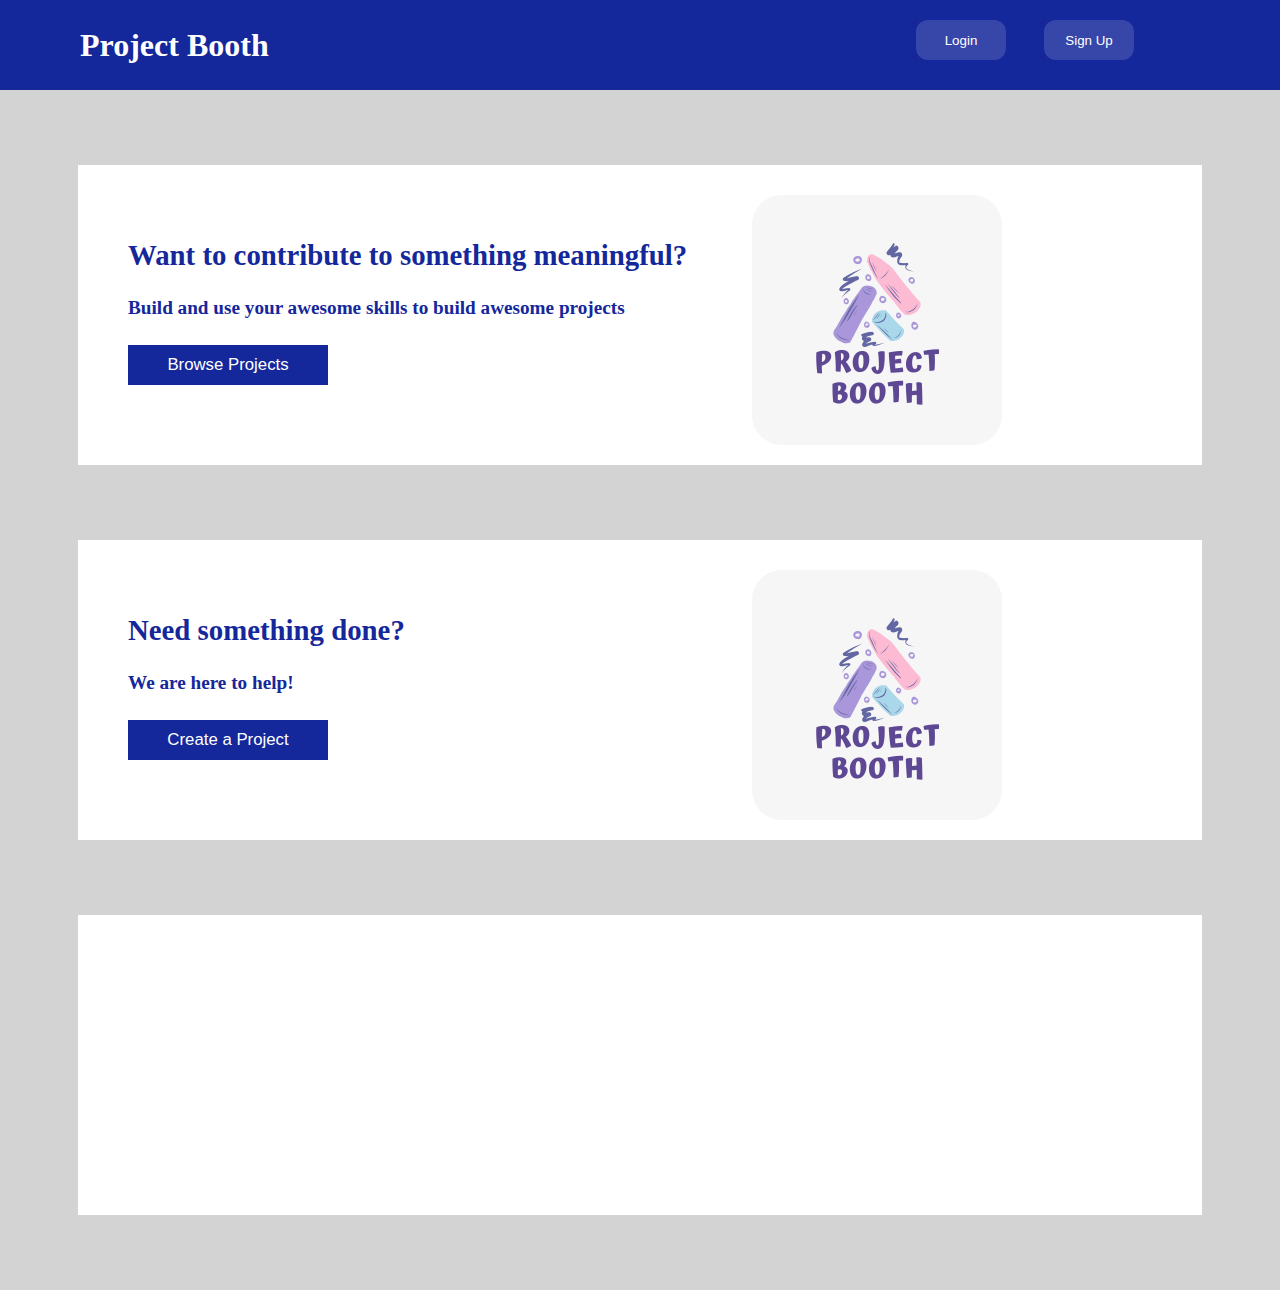
<file: index.html>
<!DOCTYPE html>
<html lang="en" dir="ltr">
  <head>
    <meta charset="utf-8">
    <title>Project Booth</title>
    <link rel="stylesheet" href="CSS/styles.css">
  </head>
  <body>
    <header>
      <h2 class="projectheader">Project Booth</h2>
      <a href="login.html">
      <button class="start1 start" type="button" name="button">Login</button>
      </a>
      <a href="sign-up.html">
      <button class="start2 start" type="button" name="button">Sign Up</button></button>
      </a>
    </header>
    <div >
        <h2>Want to contribute to something meaningful?</h2>
        <h4>Build and use your awesome skills to build awesome projects</h4>
        <button class="div-button" type="button" name="button">Browse Projects</button>
        <img class="logo" src="Photos/Project_Booth.png" alt="our logo">
    </div>
    <div >
      <h2>Need something done?</h2>
      <h4>We are here to help!</h4>
      <a href="create-project.html">
      <button class="div-button" type="button" name="button">Create a Project</button>
      </a>
      <img class="logo" src="Photos/Project_Booth.png" alt="our logo">
    </div>
    <div >

    </div>
  </body>
</html>
</file>
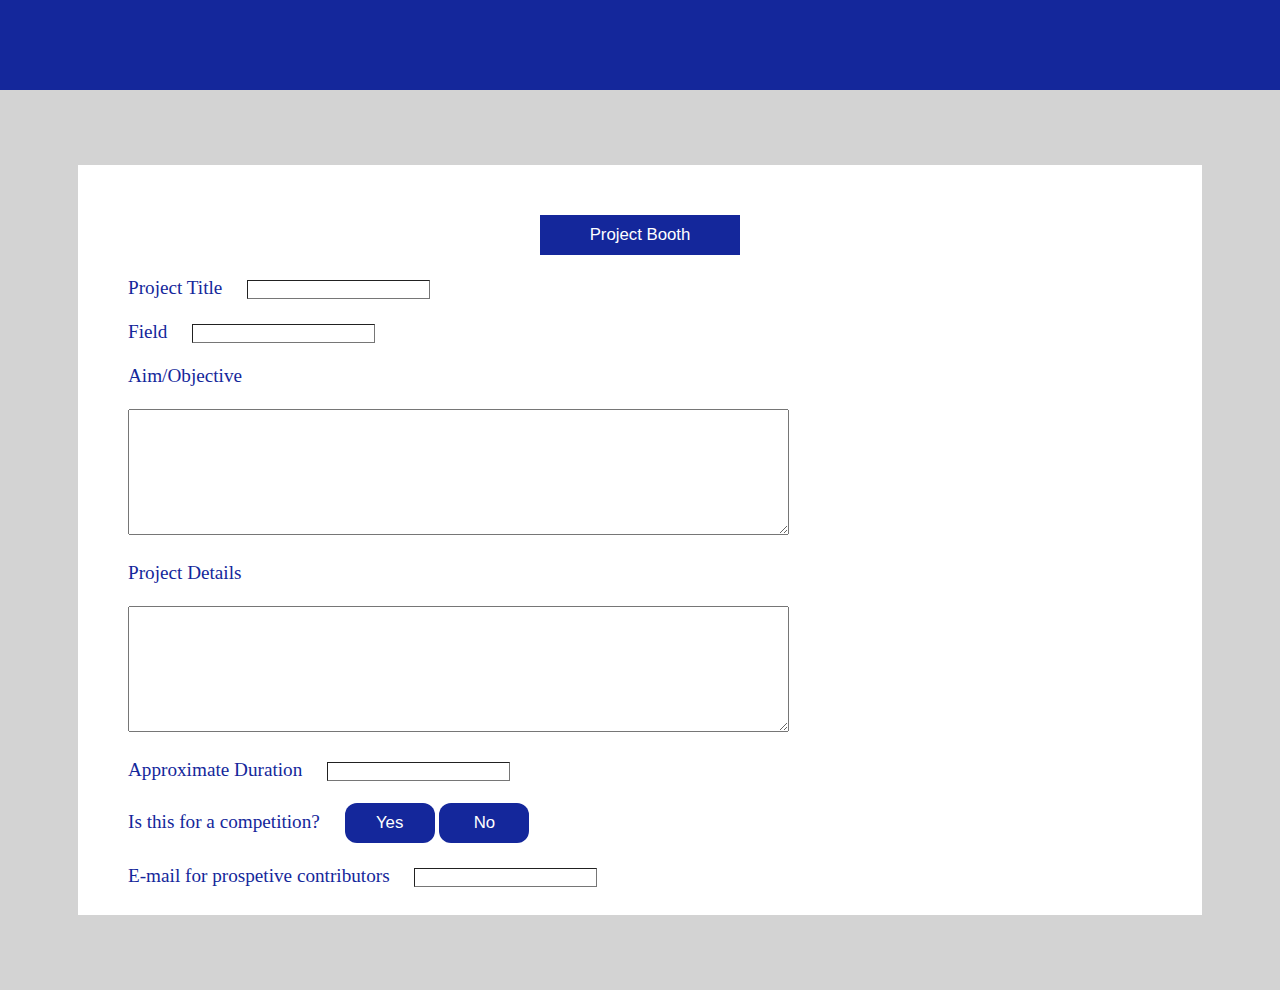
<file: create-project.html>
<!DOCTYPE html>
<html lang="en" dir="ltr">
  <head>
    <meta charset="utf-8">
    <title>Create Your Own Project</title>
    <link rel="stylesheet" href="CSS/styles.css">
    <meta name="viewport" content="width=device-width, initial-scale=1.0" />
  </head>
  <body>
    <header>
    </header>
    <div class="create">
      <center>
      <a href="index.html">
      <button class="div-button" type="button" name="button">Project Booth</button><br><br>
      </a>
      </center>
      <form class="" action="index.html" method="post">
        <label for="">Project Title</label>
        <input type="text" name="" value=""><br><br>
        <label for="">Field</label>
        <input type="text" name="" value=""><br><br>
        <label for="">Aim/Objective</label><br><br>
        <textarea name="name" rows="8" cols="80"></textarea><br><br>
        <label for="">Project Details</label><br><br>
        <textarea name="name" rows="8" cols="80"></textarea><br><br>
        <label for="">Approximate Duration</label>
        <input type="datetime" name="" value=""><br><br>
        <label for="">Is this for a competition?</label>
        <button class="submit"type="button" name="button">Yes</button>
        <button class="submit"type="button" name="button">No</button><br><br>
        <label for="">E-mail for prospetive contributors</label>
        <input type="email" name="" value="">
      </form>
    </div>
  </body>
</html>
</file>
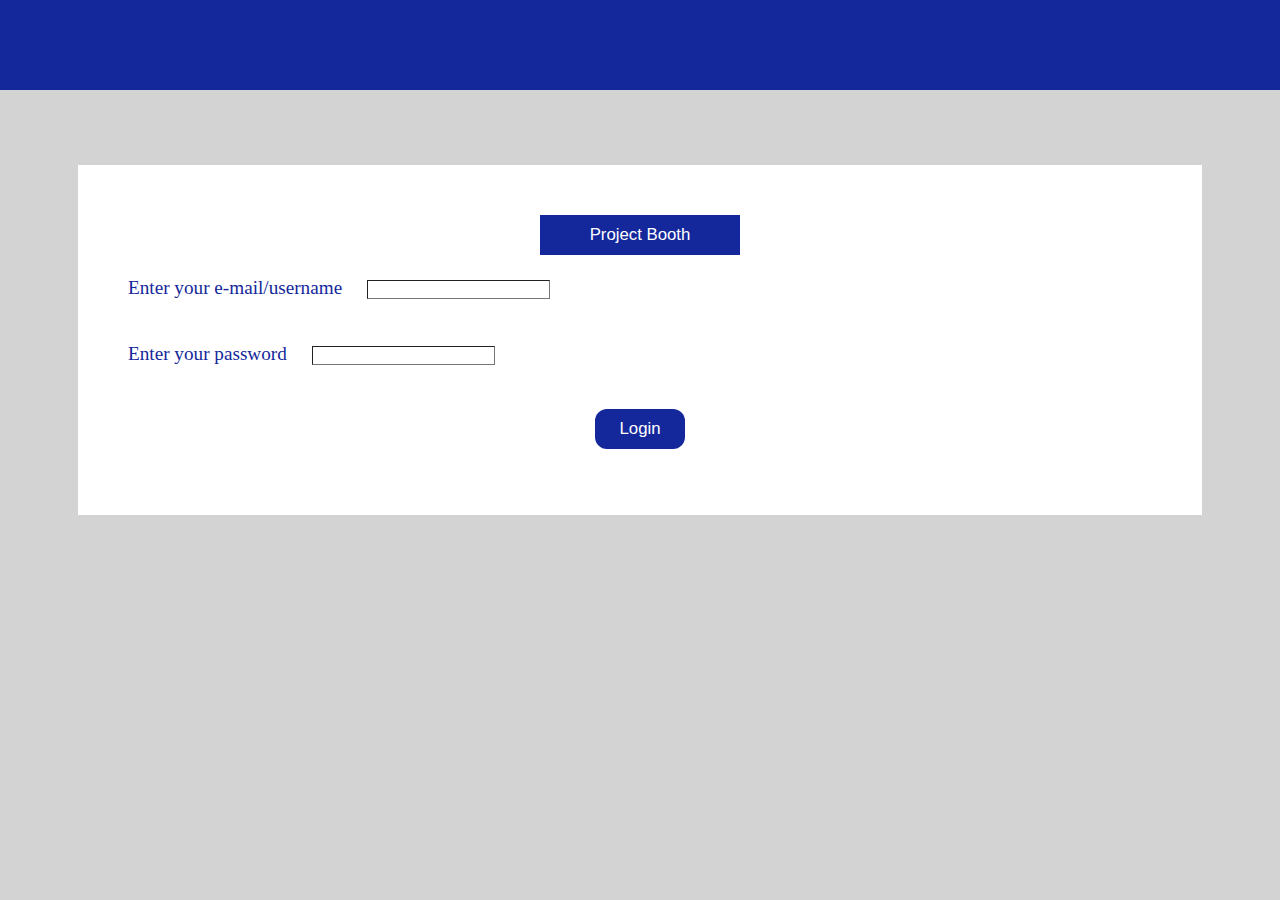
<file: login.html>
<!DOCTYPE html>
<html lang="en" dir="ltr">
  <head>
    <meta charset="utf-8">
    <title>Login to Project Booth</title>
    <link rel="stylesheet" href="CSS/styles.css">
    <meta name="viewport" content="width=device-width, initial-scale=1.0" />
  </head>
  <body>
    <header>
    </header>
    <div class="login">
      <center>
      <a href="index.html">
      <button class="div-button" type="button" name="button">Project Booth</button><br><br>
      </a>
      </center>
      <form class="" action="index.html" method="post">
        <label class="label" for="">Enter your e-mail/username</label>
        <input type="email" type="text" name="" value="" multiple><br><br><br>
        <label class="label" for="">Enter your password</label>
        <input type="password" name="" value="">
      </form>
      <br><br>
      <center>
        <a>
      <button class="submit" type="button" name="button">Login</button>
      </a>
      </center>
    </div>
  </body>
</html>
</file>
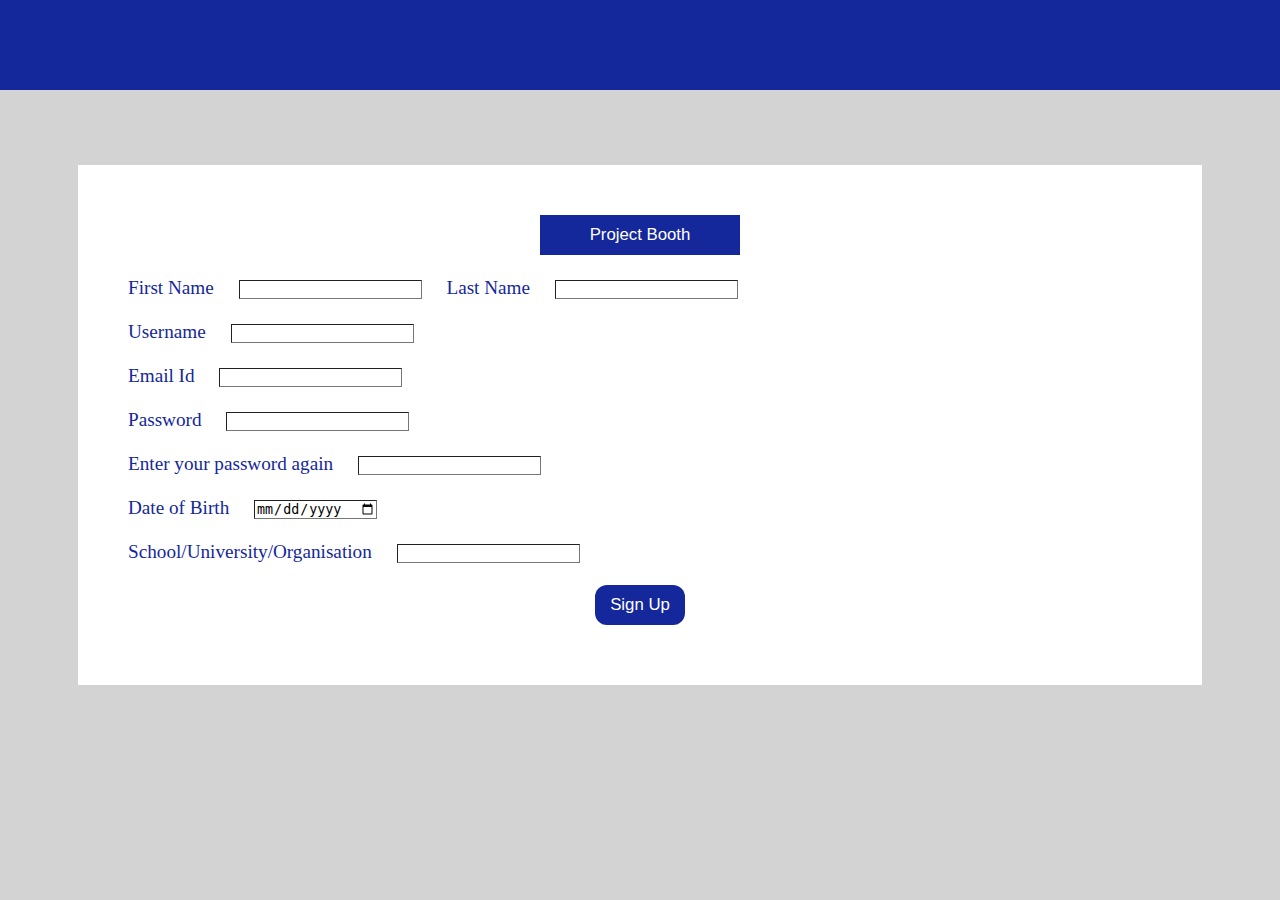
<file: sign-up.html>
<!DOCTYPE html>
<html lang="en" dir="ltr">
  <head>
    <meta charset="utf-8">
    <title>Sign Up for Project Booth</title>
    <link rel="stylesheet" href="CSS/styles.css">
    <meta name="viewport" content="width=device-width, initial-scale=1.0" />
  </head>
  <body>
    <header></header>
    <div class="sign-up">
      <center>
      <a href="index.html">
      <button class="div-button" type="button" name="button">Project Booth</button><br><br>
      </a>
      </center>
      <form class="" action="index.html" method="post">
        <label class="label" for="">First Name</label>
        <input type="text" name="" value="">
        <label class="label" for="">Last Name</label>
        <input type="text" name="" value=""><br><br>
        <label class="label"for="">Username</label>
        <input type="text" name="" value=""><br><br>
        <label class="label" for="">Email Id</label>
        <input type="email" name="" value=""><br><br>
        <label class="label" for="">Password</label>
        <input type="password" name="" value=""><br><br>
        <label class="label"for="">Enter your password again</label>
        <input type="password" name="" value=""><br><br>
        <label class="label"for="">Date of Birth</label>
        <input type="date" name="" value=""><br><br>
        <label class="label"for="">School/University/Organisation</label>
        <input type="text" name="" value=""><br><br>
      </form>
      <center>
        <a>
      <button class="submit" type="button" name="button">Sign Up</button>
      </a>
      </center>
    </div>
  </body>
</html>
</file>
<file: CSS/styles.css>
/*class selectors*/

.start1{
  display: inline-block;
  position: absolute;
  left: 70%;
  background-color: rgba(255, 255, 255, 0.15);
  margin: 20px;
  height: 40px;
  width: 90px;
  border: none;
  border-radius: 12px;
  transition: all .3s;
  color: white;
}
.start2{
  display: inline-block;
  position: absolute;
  left: 80%;
  background-color: rgba(255, 255, 255, 0.15);
  margin: 20px;
  height: 40px;
  width: 90px;
  border: none;
  border-radius: 12px;
  transition: all .3s;
  color: white;
}
.start:hover{
  height: 45px;
  width: 100px;
  letter-spacing: 2px;
  background-color: transparent;
  border-top-style: solid;
  border-bottom-style: solid;
  border-color: white;
  border-radius: 0px;
  border-width: thin;
}

.projectheader{
  display: inline-block;
  padding-left: 80px;
  padding-top: 0px;
  font-size: 2rem;
}
.logo{
  height: 250px;
  width: 250px;
  float: right;
  margin: 0px;
  padding: 0px;
  position: relative;
  bottom: 150px;
  right: 150px;
  border-radius: 30px;
}
.div-button{
  background-color: #14279B;
  color: white;
  border: none;
  height: 40px;
  width: 200px;
  font-size: 1.05rem;
}
.submit{
  background-color: #14279B;
  color: white;
  border: none;
  height: 40px;
  width: 90px;
  font-size: 1.05rem;
  border-radius: 12px;
}
.login{
  height: 250px;
}
.sign-up{
  height: 420px;
}
.create{
  height: 650px;
}
/* tag selectors */
body{
  margin: 0px;
  font-size: 1.2rem;
  background-color: lightgrey;
}
header{
  background-color:#14279B;
  color: white;
  height: 90px;
}
div{
  margin: auto;
  margin-top: 75px;
  margin-bottom: 75px;
  padding: 50px;
  height: 200px;
  width: 80%;
  background-color: white;
  color: #14279B;
}
input{
  border-style: inset;
  border-width: thin;
  margin-right: 20px;
}
label{
  margin-right: 20px;
}
</file>
